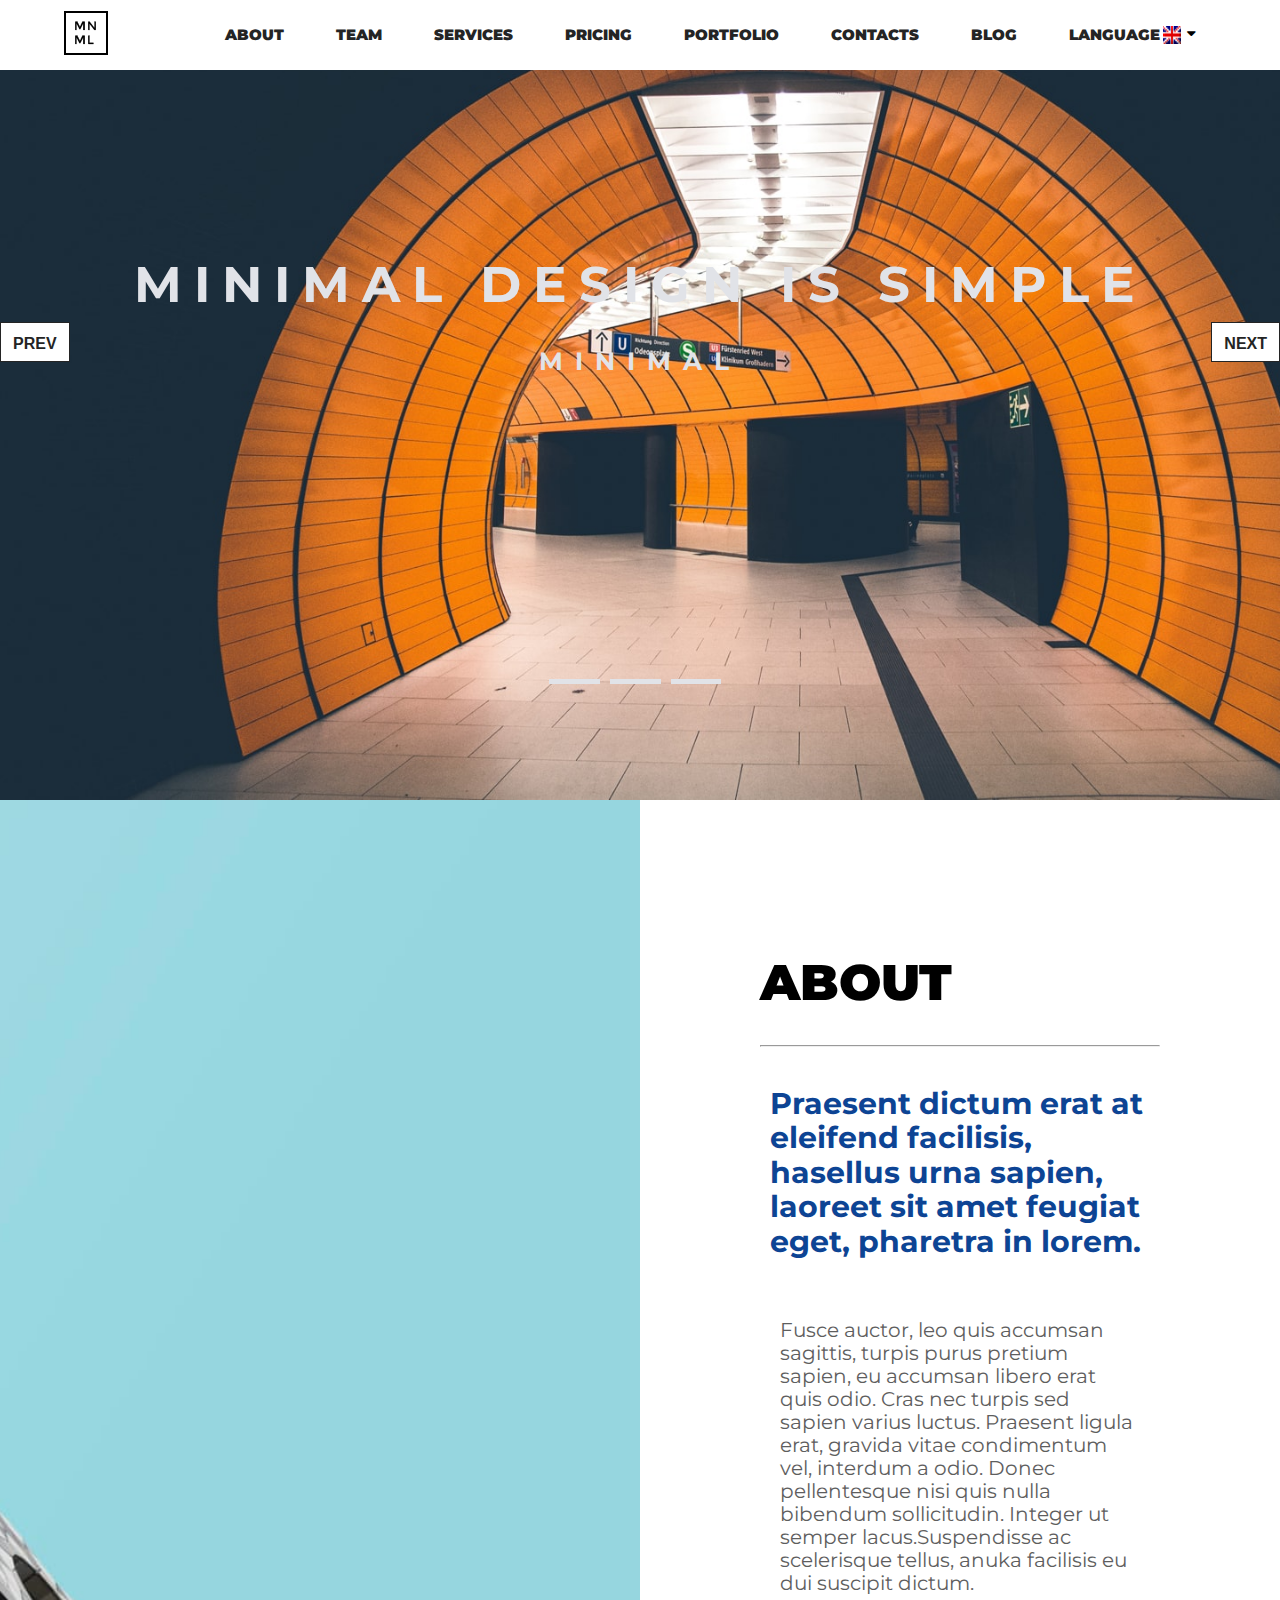
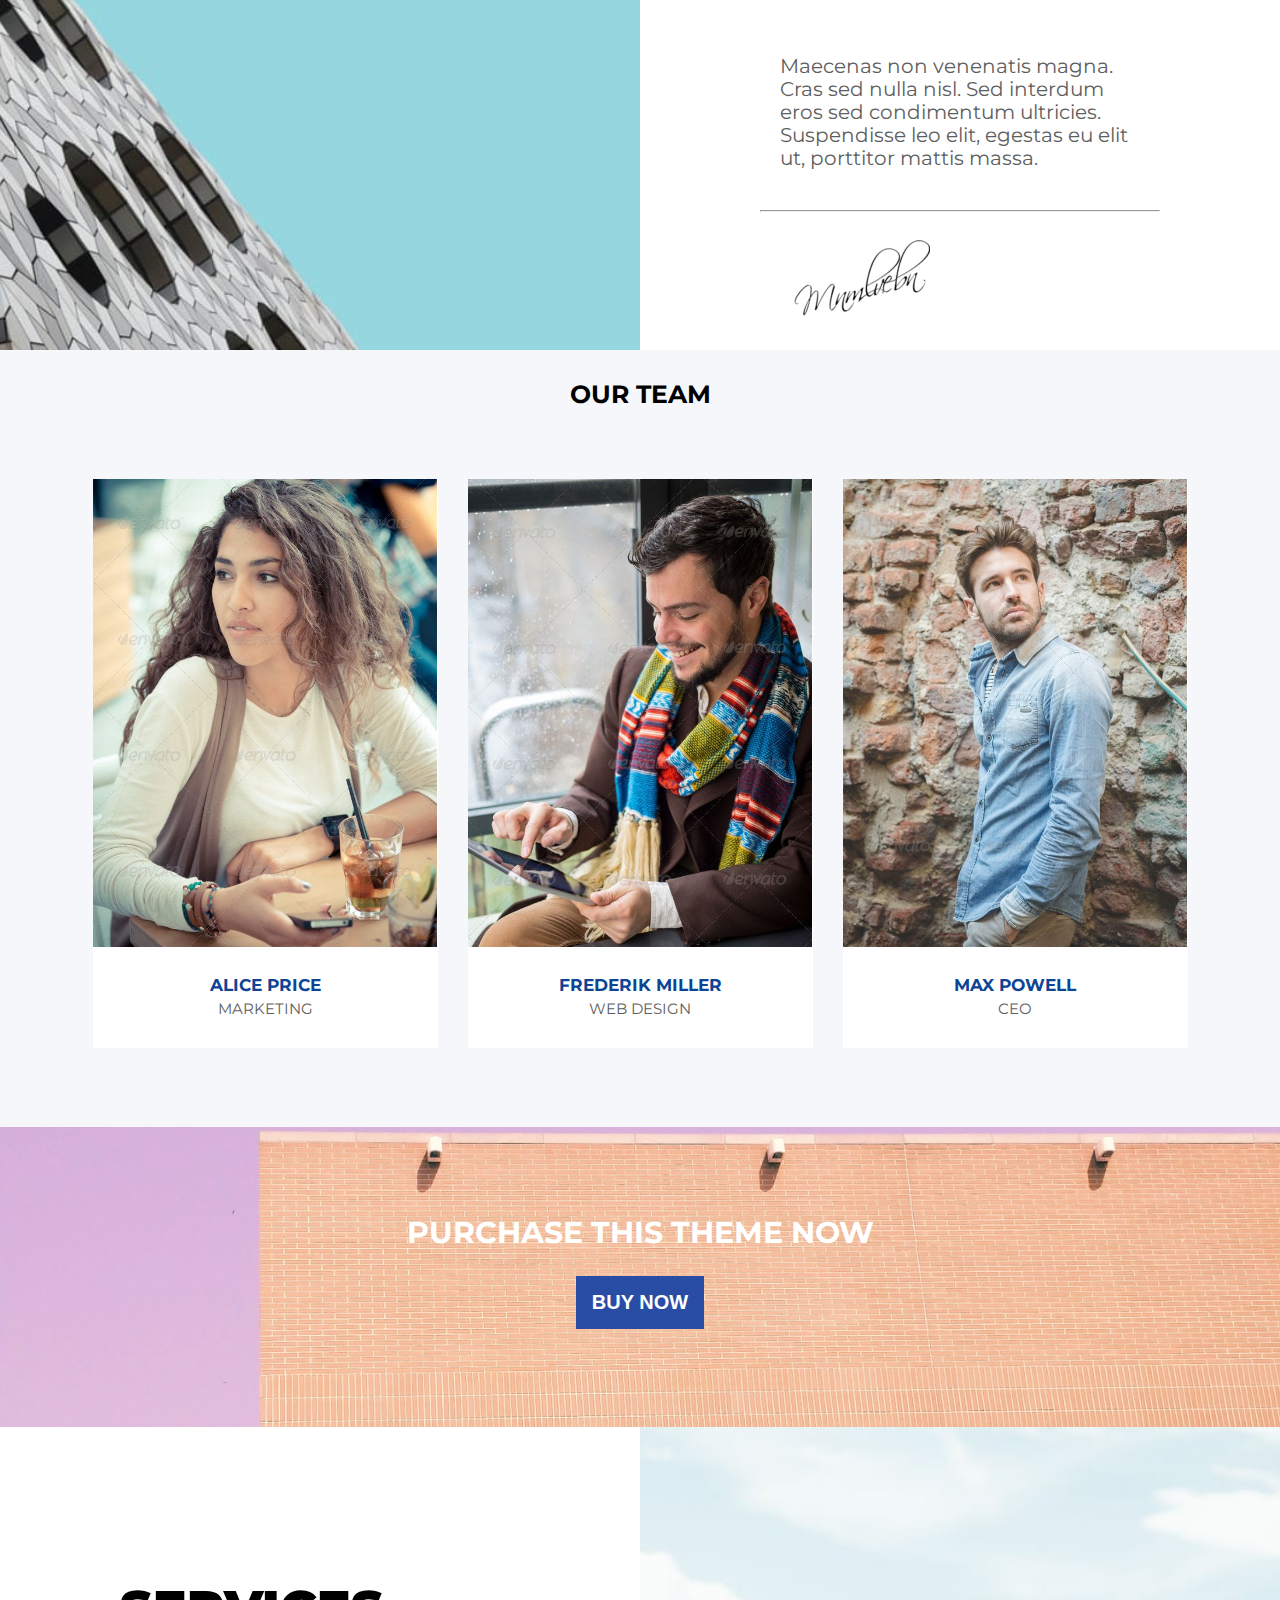
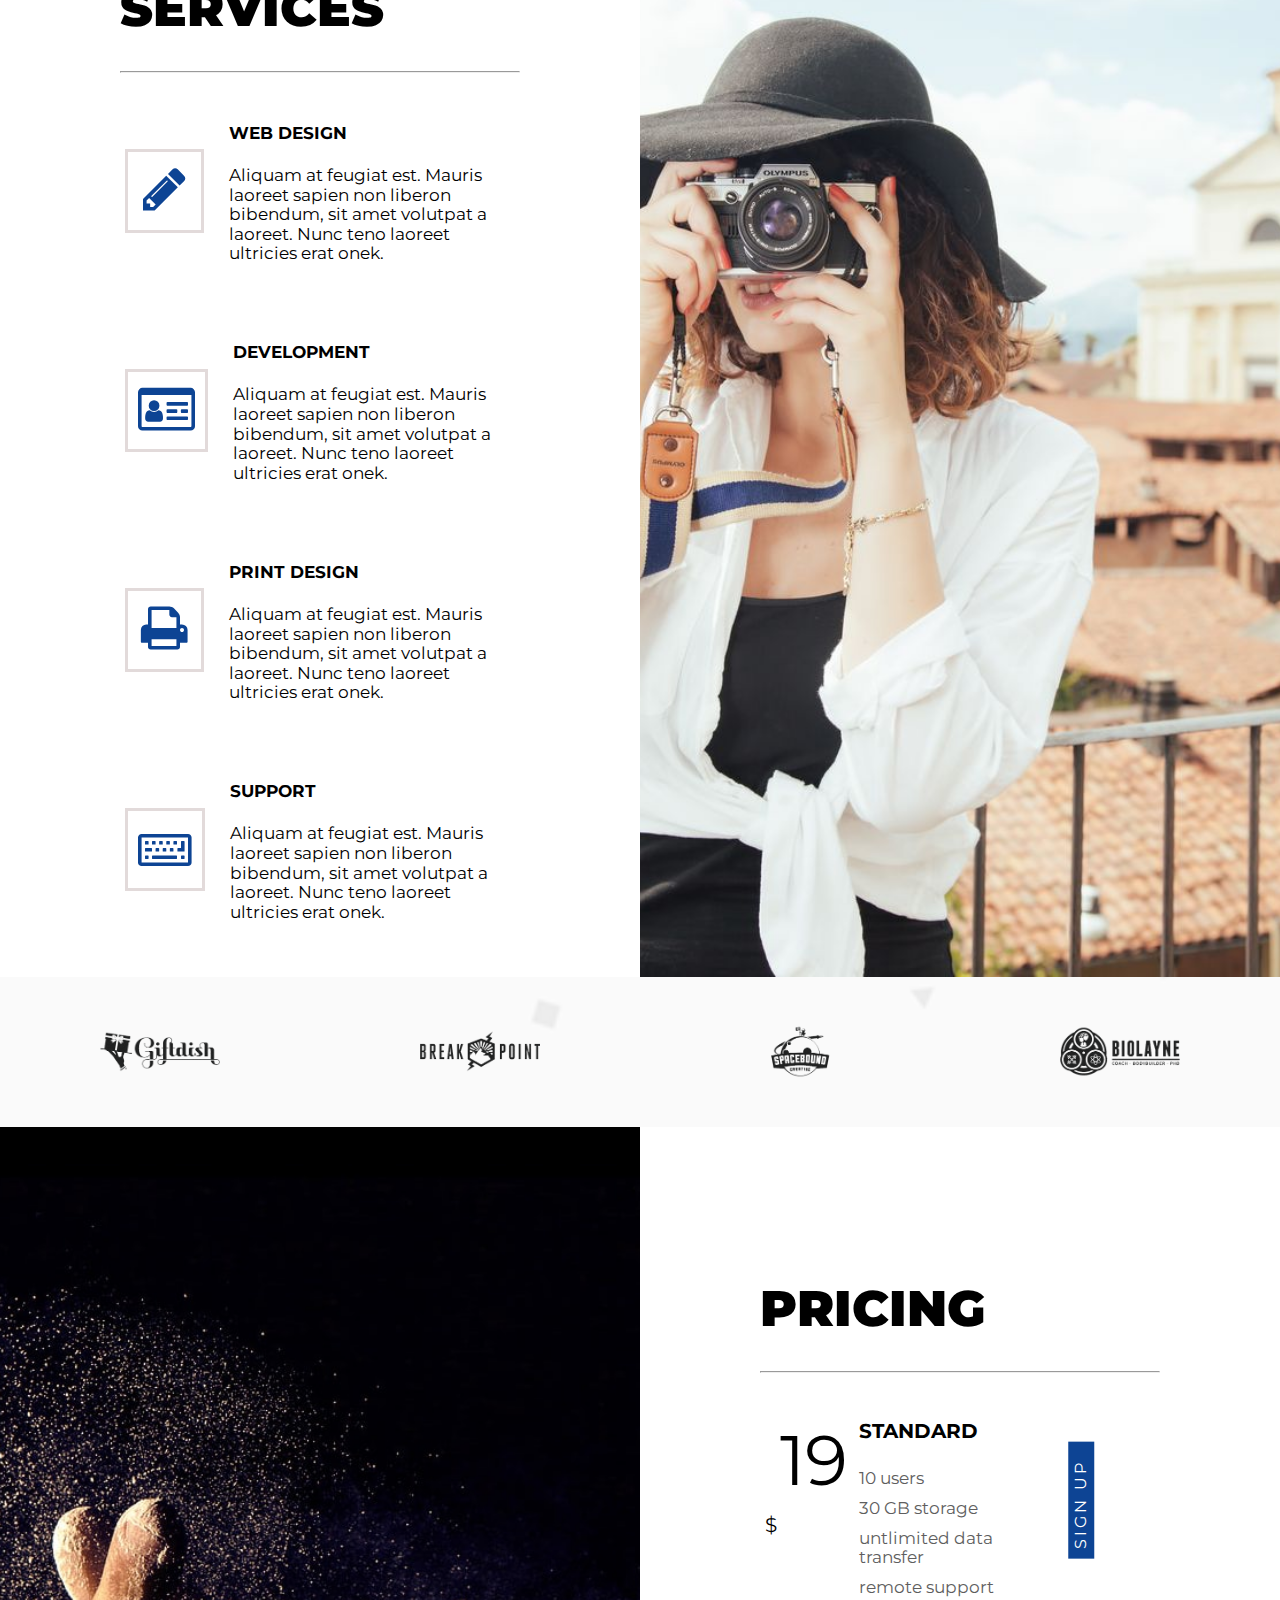
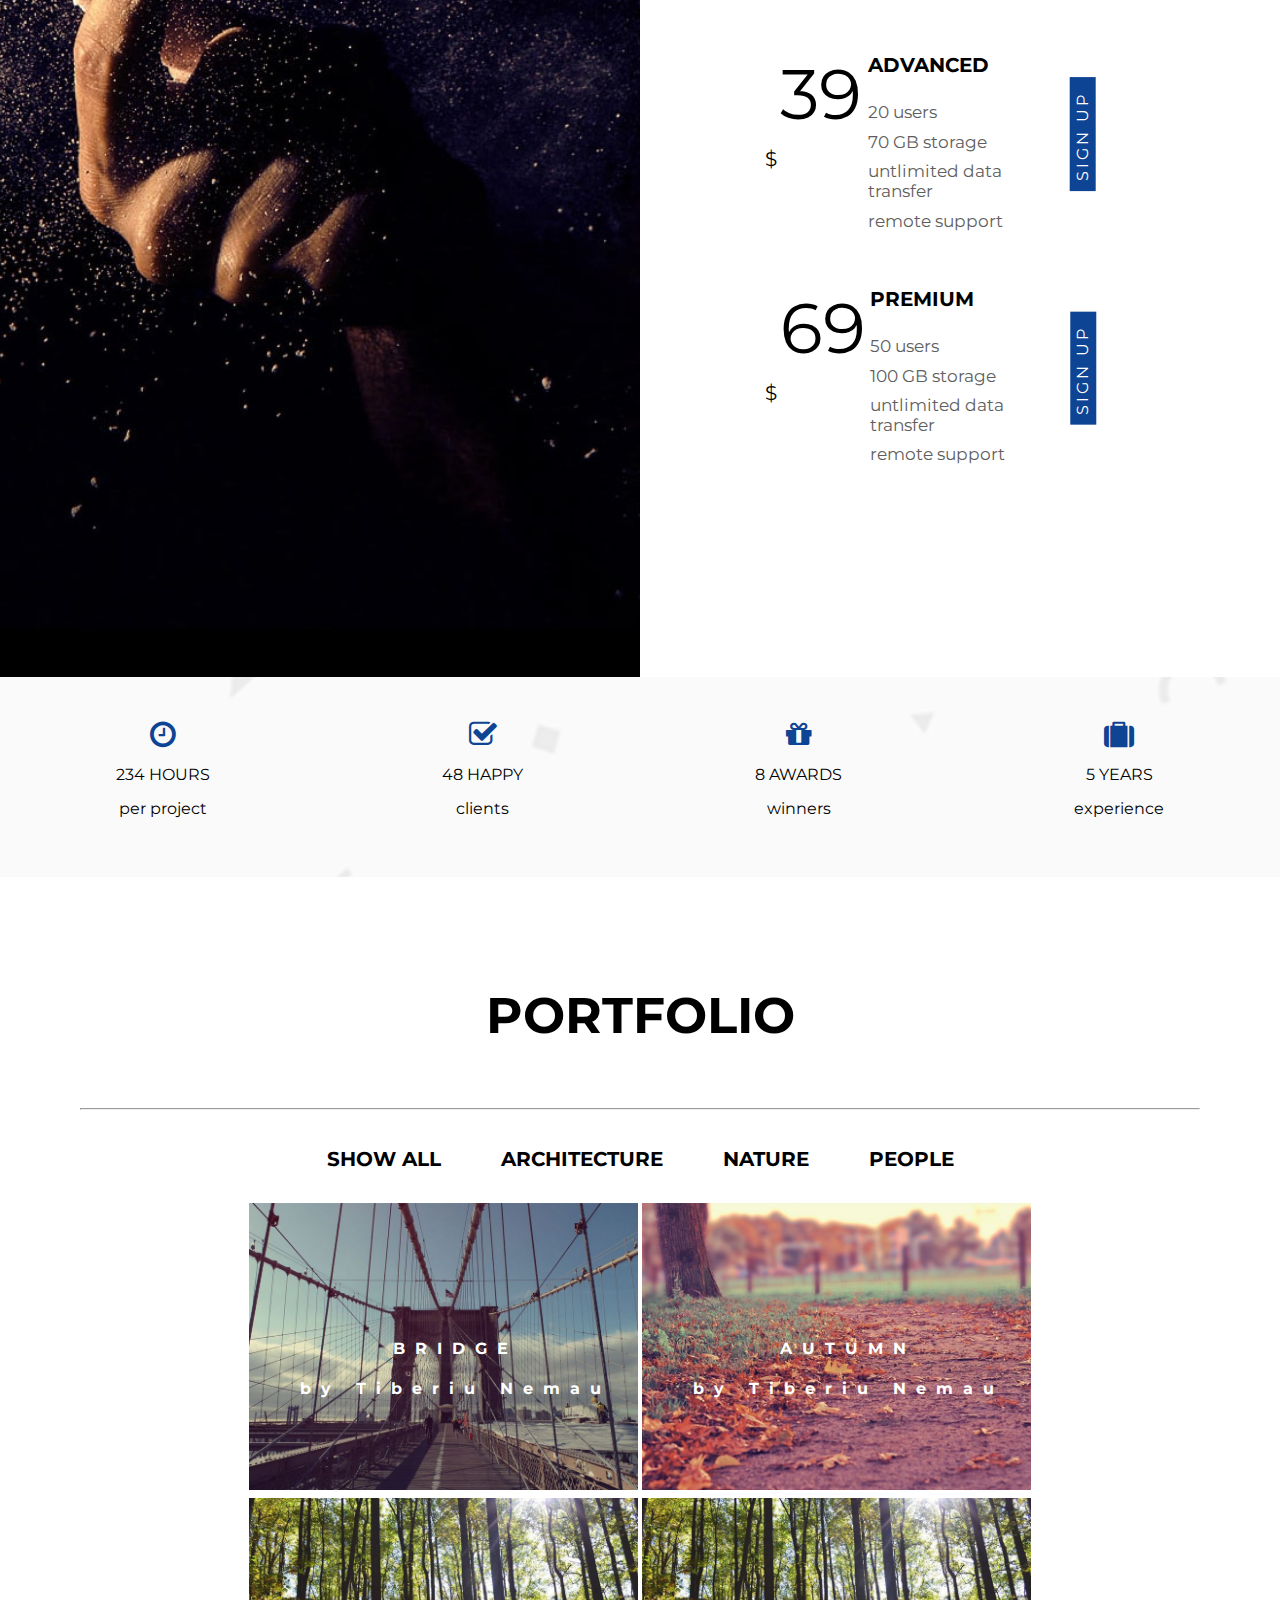
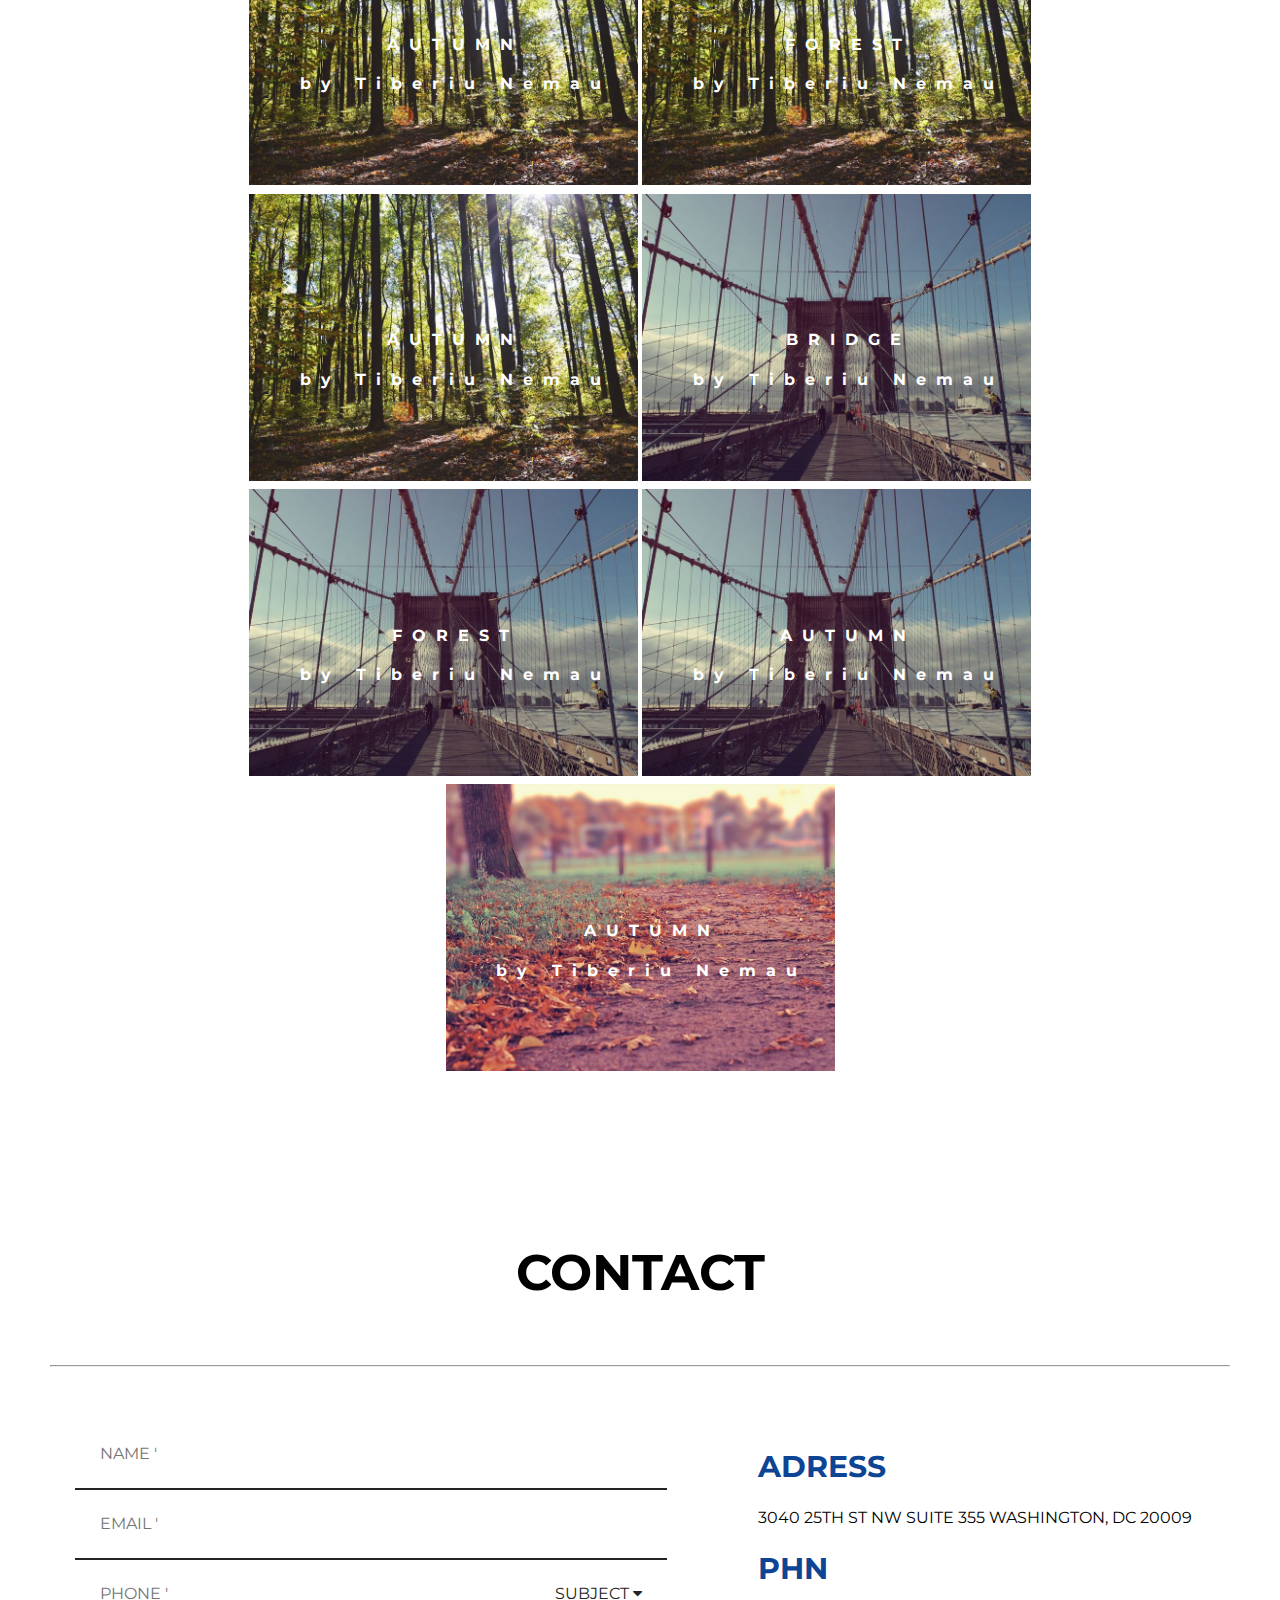
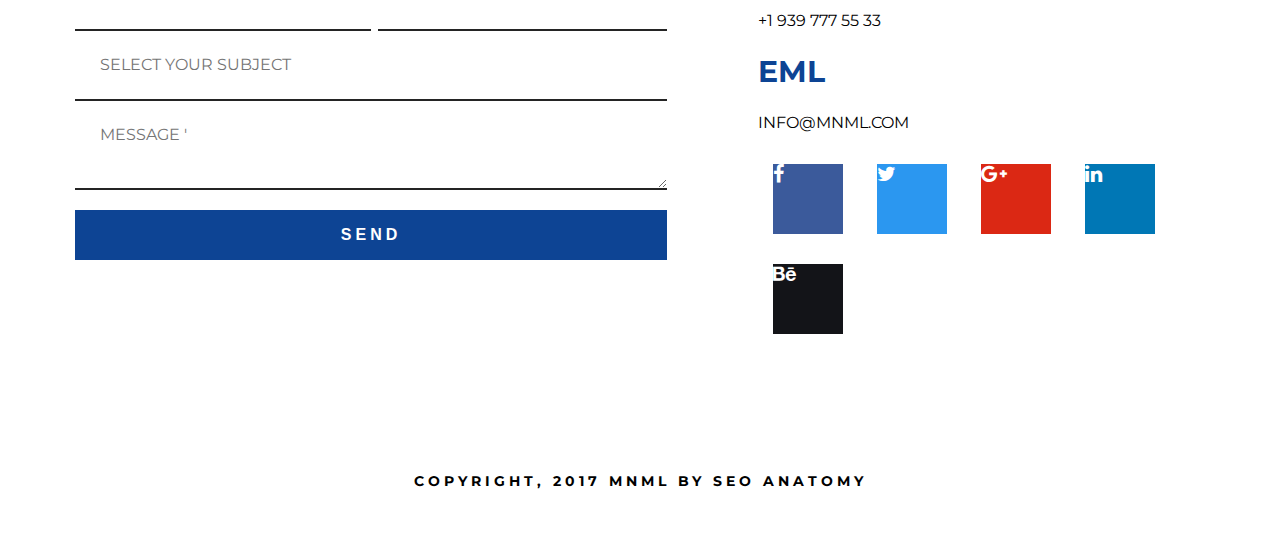
<file: Minimal Portfolio Theme/index.html>
<!DOCTYPE html>
<html>
<head>
	<meta charset="utf-8">
	<title>Alena Minimal Portfolio</title>
	<link rel="stylesheet" type="text/css" href="normalize.css">
	<link rel="stylesheet" href="https://cdnjs.cloudflare.com/ajax/libs/font-awesome/4.7.0/css/font-awesome.min.css">
	<script src="https://ajax.googleapis.com/ajax/libs/jquery/3.2.1/jquery.min.js"></script>
	<link href="https://fonts.googleapis.com/css?family=Source+Sans+Pro" rel="stylesheet">
	<link href="https://fonts.googleapis.com/css?family=Montserrat" rel="stylesheet">
	<link rel="stylesheet" type="text/css" href="style.css">
</head>
<body>
	<header>
		<div class="parent">
			<div class="container-nav">
				<span><img src="images/logo.png" alt="company logo"></span>
				<nav class="hidden">
					<span class="fa fa-bars"></span>
				</nav>
				<nav class="unhidden">
					<ul>
						<li><a href="#about">About</a></li>
						<li><a href="#team">Team</a></li>
						<li><a href="#services">Services</a></li>
						<li><a href="#pricing">Pricing</a></li>
						<li><a href="#portfolio">Portfolio</a></li>
						<li><a href="#contacts">Contacts</a></li>
						<li><a href="#blog">Blog</a></li>
						<li><a href="#language">Language</a><img src="images/gb.png"><span id="engfra" class="fa fa-caret-down"></span></li>
					</ul>
				</nav>
			</div>
			<ol class="language">
				<li><a href="#"">English<span><img src="images/gb.png"></span></a></li>
				<li><a href="#">Francais<span><img src="images/fr.png"></span></a></li>
			</ol>
		</div>
		<section id="cover" class="cover">
			<div class="elements">
				<button class="prev">PREV</button>
				<article>
					<h1>Minimal Design is Simple</h1>
					<h4>MINIMAL</h4>
					<div class="lines">
						<span class="color"></span>
						<span id="color-one" class="color"></span>
						<span id="color-two" class="color"></span>
					</div>
				</article>
				<button class="next">NEXT</button>
			</div>
		</section>
	</header>
	<section id="about" class="about section">
		<div class="left">
			<div class="cover-about"></div>
		</div>
		<div class="right universal-look">
			<h1>ABOUT</h1>
			<hr>
			<h3>Praesent dictum erat at eleifend facilisis, hasellus urna sapien, laoreet sit amet feugiat eget, pharetra in lorem.</h3>
			<p>Fusce auctor, leo quis accumsan sagittis, turpis purus pretium sapien, eu accumsan libero erat quis odio. Cras nec turpis sed sapien varius luctus. Praesent ligula erat, gravida vitae condimentum vel, interdum a odio. Donec pellentesque nisi quis nulla bibendum sollicitudin. Integer ut semper lacus.Suspendisse ac scelerisque tellus, anuka facilisis eu dui suscipit dictum.</p>
			<p>Maecenas non venenatis magna. Cras sed nulla nisl. Sed interdum eros sed condimentum ultricies. Suspendisse leo elit, egestas eu elit ut, porttitor mattis massa.</p>
			<hr>
			<img src="images/signature.png" alt="signature">
		</div>
	</section>
	<section id="team" class="team">
		<h3>OUR TEAM</h3>
		<section class="section2">
			<article class="team-tag">
				<div class="container-img">
					<div class="overlay">
						<h3>VIEW BIO</h3>
					</div>
					<img src="images/alice.jpg" alt="alice price">
				</div>
				<h4>ALICE PRICE</h4>
				<p>MARKETING</p>
			</article>
			<article class="team-tag">
				<div class="container-img">
					<div class="overlay">
						<h3>VIEW BIO</h3>
					</div>
				<img src="images/frederick.jpg" alt="frederick miller">
				</div>
				<h4>FREDERIK MILLER</h4>
				<p>WEB DESIGN</p>
			</article>
			<article class="team-tag">
				<div class="container-img">
					<div class="overlay">
						<h3>VIEW BIO</h3>
					</div>
				<img src="images/max.jpg" alt="max powell">
				</div>
				<h4>MAX POWELL</h4>
				<p>CEO</p>
			</article>
		</section>
	</section>
	<div class="purchase">
		<h2>PURCHASE THIS THEME NOW</h2>
		<button>BUY NOW</button>
	</div>
	<section id="services" class="services section">
		<div class="left universal-look">
			<h1>SERVICES</h1>
			<hr>
			<div class="services-tags">
				<button><span class="fa fa-pencil"></span></button>
				<div class="services-text">
					<h4>WEB DESIGN</h4>
					<p>Aliquam at feugiat est. Mauris laoreet sapien non liberon bibendum, sit amet volutpat a laoreet. Nunc teno laoreet ultricies erat onek.</p>
				</div>
			</div>
			<div class="services-tags">
				<button><span class="fa fa-id-card-o"></span></button>
				<div class="services-text">
					<h4>DEVELOPMENT</h4>
					<p>Aliquam at feugiat est. Mauris laoreet sapien non liberon bibendum, sit amet volutpat a laoreet. Nunc teno laoreet ultricies erat onek.</p>
				</div>
			</div>
			<div class="services-tags">
				<button><span class="fa fa-print"></span></button>
				<div class="services-text">
					<h4>PRINT DESIGN</h4>
					<p>Aliquam at feugiat est. Mauris laoreet sapien non liberon bibendum, sit amet volutpat a laoreet. Nunc teno laoreet ultricies erat onek.</p>
				</div>
			</div>
			<div class="services-tags">
				<button><span class="fa fa-keyboard-o"></span></button>
				<div class="services-text">
					<h4>SUPPORT</h4>
					<p>Aliquam at feugiat est. Mauris laoreet sapien non liberon bibendum, sit amet volutpat a laoreet. Nunc teno laoreet ultricies erat onek.</p>
				</div>
			</div>
		</div>
		<div class="right">
			<div class="cover-services"></div>
		</div>
	</section>
	<div class="brands">
		<img src="images/brand1.png">
		<img src="images/brand2.png">
		<img src="images/brand3.png">
		<img src="images/brand4.png">
	</div>
	<section id="pricing" class="pricing section">
		<div class="left">
			<div class="cover-pricing"></div>
		</div>
		<div class="right universal-look">
			<h1>PRICING</h1>
			<hr>
			<div class="pricing-tags">
				<div class="price">
					19
					<span>$</span>
				</div>
				<div class="price-list">
					<h4>STANDARD</h4>
					<p>10 users</p>
					<p>30 GB storage</p>
					<p>untlimited data transfer</p>
					<p>remote support</p>
				</div>
				<a href="#" class="sign-up">SIGN UP</a>
			</div>
			<div class="pricing-tags">
				<div class="price">
					39
					<span>$</span>
				</div>
				<div class="price-list">
					<h4>ADVANCED</h4>
					<p>20 users</p>
					<p>70 GB storage</p>
					<p>untlimited data transfer</p>
					<p>remote support</p>
				</div>
				<a href="#" class="sign-up">SIGN UP</a>
			</div>
			<div class="pricing-tags">
				<div class="price">
					69
					<span>$</span>
				</div>
				<div class="price-list">
					<h4>PREMIUM</h4>
					<p>50 users</p>
					<p>100 GB storage</p>
					<p>untlimited data transfer</p>
					<p>remote support</p>
				</div>
				<a href="#" class="sign-up">SIGN UP</a>
			</div>
		</div>
	</section>
	<div class="acomplishments">
		<div class="acomp">
			<span class="fa fa-clock-o"></span>
			<p>234 HOURS</p>
			<p>per project</p>
		</div>
		<div class="acomp">
			<span class="fa fa-check-square-o"></span>
			<p>48 HAPPY</p>
			<p>clients</p>
		</div>
		<div class="acomp">
			<span class="fa fa-gift"></span>
			<p>8 AWARDS</p>
			<p>winners</p>
		</div>
		<div class="acomp">
			<span class="fa fa-suitcase"></span>
			<p>5 YEARS</p>
			<p>experience</p>
		</div>
	</div>
	<section id="portfolio" class="portfolio">
		<h1>PORTFOLIO</h1>
		<hr>
		<div class="types">
			<span>SHOW ALL</span>
			<span>ARCHITECTURE</span>
			<span>NATURE</span>
			<span>PEOPLE</span>
		</div>
		<section class="section2">
			<div class="portfolio-main">
				<div class="portfolio-tags">
					<img src="images/portfolio1.jpg" alt="bridge">
					<div class="portfolio-text">
						<h4>BRIDGE</h4>
						<p>by Tiberiu Nemau</p>
					</div>
				</div>
				<div class="portfolio-tags">
					<img src="images/portfolio2.jpg" alt="autumn">
					<div class="portfolio-text">
						<h4>AUTUMN</h4>
						<p>by Tiberiu Nemau</p>
					</div>
				</div>
				<div class="portfolio-tags">
					<img src="images/portfolio3.jpg" alt="forest">
					<div class="portfolio-text">
						<h4>AUTUMN</h4>
						<p>by Tiberiu Nemau</p>
					</div>
				</div>
				<div class="portfolio-tags">
					<img src="images/portfolio3.jpg" alt="forest">
					<div class="portfolio-text">
						<h4>FOREST</h4>
						<p>by Tiberiu Nemau</p>
					</div>
				</div>
				<div class="portfolio-tags">
					<img src="images/portfolio3.jpg" alt="forest">
					<div class="portfolio-text">
						<h4>AUTUMN</h4>
						<p>by Tiberiu Nemau</p>
					</div>
				</div>
				<div class="portfolio-tags">
					<img src="images/portfolio1.jpg" alt="bridge">
					<div class="portfolio-text">
						<h4>BRIDGE</h4>
						<p>by Tiberiu Nemau</p>
					</div>
				</div>
				<div class="portfolio-tags">
					<img src="images/portfolio1.jpg" alt="bridge">
					<div class="portfolio-text">
						<h4>FOREST</h4>
						<p>by Tiberiu Nemau</p>
					</div>
				</div>
				<div class="portfolio-tags">
					<img src="images/portfolio1.jpg" alt="bridge">
					<div class="portfolio-text">
						<h4>AUTUMN</h4>
						<p>by Tiberiu Nemau</p>
					</div>
				</div>
				<div class="portfolio-tags">
					<img src="images/portfolio2.jpg" alt="autumn">
					<div class="portfolio-text">
						<h4>AUTUMN</h4>
						<p>by Tiberiu Nemau</p>
					</div>
				</div>
			</div>
		</section>
	</section>
	<section id="contacts" class="contacts">
		<h1>CONTACT</h1>
		<hr>
		<div class="contacts-main">
			<div class="left2">
				<form>
					<input type="text" name="name" placeholder="name '">
					<input type="email" name="email" placeholder="email '">
					<div class="container-cont">
						<input type="number" name="phone" placeholder="phone '">
						<span class="dropbtn">Subject <span class="fa fa-caret-down"></span></span>
						<div class="dropdown-content">
							<ul>
							    <li><a href="">HTML/CSS</a></li>
							    <li><a href="">JavaScript/JQuery</a></li>
							    <li><a href="">PHP</a></li>
						    </ul>
						</div>
					</div>
					<input type="text" name="subject" placeholder="select your subject"> <!-- padajuci meni pa se bira predmet poruke -->
					<textarea name="message" placeholder="message '"></textarea> 
					<button>SEND</button>
				</form>
			</div>
			<div class="right2">
				<h2>ADRESS</h2>
				<p>3040 25TH ST NW SUITE 355 WASHINGTON, DC 20009</p>
				<h2>PHN</h2>
				<p>+1 939 777 55 33</p>
				<h2>EML</h2>
				<p>INFO@MNML.COM</p>
				<div class="social">
					<button><span class="fa fa-facebook"></span></button>
					<button><span class="fa fa-twitter"></span></button>
					<button><span class="fa fa-google-plus"></span></button>
					<button><span class="fa fa-linkedin"></span></button>
					<button><span class="fa fa-behance"></span></button>
				</div>
			</div>
		</div>
	</section>
	<footer>
		<h3>COPYRIGHT, 2017 MNML BY SEO ANATOMY</h3>
	</footer>
	<script type="text/javascript" src="jquery.js"></script>
</body>
</html>
</file>
<file: Minimal Portfolio Theme/style.css>
/* 01. general */
* {
	box-sizing: border-box;
}

body {
	font-family: 'Montserrat', sans-serif;
}

img {
	max-width: 100%;
	height: auto;
}

a {
	text-decoration: none;
	color: #242424;
}

/* 02. header */
.parent {
	position: fixed;
	max-width: 100%;
	top: 0;
  	left: 0;
  	margin: auto;
  	width: 100%;
  	z-index: 1;
}

.container-nav {
	display: flex;
	flex-direction: row;
	justify-content: space-between;
	align-items: center;
	height: 70px;
	background-color: #fff;
	padding-top: 20px;
	padding-bottom: 20px;

}

.container-nav span {
	margin-left: 5%;
}

.hidden {
	display: none;
}

nav {
	margin-right: 5%;
}

nav ul {
	display: flex;
	flex-direction: row;
	justify-content: space-around;
	align-items: center;
}

ul li {
	list-style: none;
	padding: 26px;
	font-size: 15px;
	font-weight: 900;
	text-transform: uppercase;
}

li:hover {
	background-color: #eee;
}

li a:hover {
	color: #337ab7;
}


li {
	display: flex;
	flex-direction: row;
	justify-content: space-around;
	
}

li span {
	cursor: pointer;
}

li img {
	padding-left: 3px;
}

.language {
	display: none;
}

ol {
	width: 10%;
	padding: 0;
	background-color: #fff;
	align-self: flex-end;
	display: flex;
    flex-direction: column;
    align-items: flex-end;
    margin: 0;
    float: right;
    padding: 15px;
    margin-right: 6%;
}


ol:hover {
	background-color: #eee;
}

.cover {
	background-image: url("images/cover.jpg");
	background-size: cover;
	background-repeat: no-repeat;
	height: 800px;
	
}

.elements {
	display: flex;
	flex-direction: row;
	justify-content: space-between;
	align-items: center;

}
.elements button {
	width: auto;
	height: 40px;
	background-color: #fff;
	color: #242424;
	border:1px solid #242424;
	padding: 12px;
	font-weight: bold;
	outline: none;
}

.elements button:hover {
	background-color: #0D4494;
	color: #fff;
	cursor: pointer;

}

.cover article {
	margin: auto;
	margin-top: 20%;
	text-align: center;
	text-transform: uppercase;
	color: #e1e3e8;
	font-size: 25px;
	letter-spacing: 12px;
}

.cover h1 {
	margin-top: 0;
	margin-bottom: 0;
}

.lines {
	display: flex;
	flex-direction: row;
	justify-content: center;
	margin-top: 30%;
}

.color {
	width: 5%;
	background-color: #e1e3e8;
	height: 5px;
	margin-right: 10px;
}

/* 03. main genereal */

.section {
	display: flex;
	flex-direction: row;

}

.section2 {
	display: flex;
	flex-direction: row;
	justify-content: center;
	align-items: center;
	padding-bottom: 5%;
}

.left {
	width: 50%;
	height: 1000px;
}

.right {
	width: 50%;
	height: 1000px;

}

.universal-look {
	padding: 120px;
	padding-bottom: 100px;
}

.universal-look h1 {
	font-size: 50px;
	font-weight: 900;

}

/* 04. about */
.cover-about {
	background-image: url(images/about.jpg);
	background-size: cover;
	background-position: center center;
	background-repeat: no-repeat;
	height: 1000px;
}

.right h3 {
	color: #0D4494;
	padding: 10px;
	font-size: 30px;
}

.right p {
	color: #5E5E5E;
	padding: 20px;
	font-size: 20px;
}

.right img {
	padding: 20px;
}

/* 05. team */
.team {
	background-color: #F5F7FA;
}

.team h3 {
	text-align: center;
	margin-top: 0;
    padding: 30px;
    font-size: 25px;
    font-weight: bold;
}

.team-tag {
	width: 345px;
	height: auto;
	padding: 10px;
	margin: 15px;
	background-color: #fff;
    padding-left: 0;
    padding-right: 0;
    padding-top: 0;
    cursor: pointer;
}

.container-img {
	position: relative;
}

.overlay {
  position: absolute;
  top: 0;
  bottom: 0;
  left: 0;
  right: 0;
  height: 100%;
  width: 100%;
  opacity: 0;
  transition: .5s ease;
  background-color: #002aba;
}

.overlay h3 {
	color: #fff;
	margin: 50% auto;
}

.overlay:hover {
  opacity: 0.8;
}


.team-tag h4 {
	color: #0D4494;
	font-size: 17px;
	padding-top: 20px;
	margin: 0;
	margin-top: 5px;
	text-align: center;
	padding-left: 10px;
	padding-right: 10px;
}

.team-tag p {
	color: #5E5E5E;
	font-size: 15px;
	padding-bottom: 20px;
	margin: 0;
	margin-top: 5px;
	text-align: center;
	padding-left: 10px;
	padding-right: 10px;
}

/* 06. div purchase */

.purchase {
	background-image: url(images/purchase.jpg);
	background-size: cover;
	background-position: center center;
	height: 300px;
	display: flex;
    flex-direction: column;
    align-items: center;
}

.purchase h2 {
	align-self: center;
    margin-top: 7%;
    color: #fff;
    font-size: 30px;
}

.purchase button {
	background-color: #294ca5;
    color: #fff;
    font-size: 20px;
    padding: 15px;
    width: 10%;
    font-weight: bold;
    border: none;
}

/* 07. services */

.cover-services {
	background-image: url(images/services.jpg);
	background-size: cover;
	background-position: center center;
	background-repeat: no-repeat;
	height: 1000px;
}

.services-tags {
	display: flex;
	flex-direction: row;
	align-items: center;
}

.services-tags button {
	font-size: 50px;
    background-color: #fff;
    color: #0D4494;
    border: 3px solid #e2dada;
    margin-left: 5px;
    margin-right: 5px;
    padding: 10px;
    width: 100px;
}

.services-text {
	margin: 10px;
    padding: 10px;
    width: 400px;
}

.services-text {
	font-size: 17px;
}

/* 08. brands */

.brands {
	background-image: url(images/pattern.png);
	background-size: cover;
	background-position: center center;
	height: 150px;
	display: flex;
    flex-direction: row;
    align-items: center;
    justify-content: space-around;
}

.brands img {
	height: 55px;
	width: 120px;
	transition: all .4s ease-in-out;
}

.cover-pricing {
	background-image: url(images/pricing.jpg);
	background-size: cover;
	background-position: center center;
	background-repeat: no-repeat;
	height: 1000px;
}

.brands img:hover {
	opacity: 1;
	transform: scale(1.1);
}

/* 09. pricing */

.pricing-tags {
	display: flex;
    flex-direction: row;
    justify-content: space-around;
    align-items: center;
    margin: 20px;
}

.price-list h4 {
	font-size: 20px;
	font-weight: bold;
}

.price-list p {
	margin: 0;
	padding: 0;
	font-size: 17px;
	padding-bottom: 10px;
}

.price {
	font-size: 70px;
}

.price span {
	font-size: 20px;
	position: relative;
	bottom: 33px;
	left: -15px;
}

.sign-up {
	background: #0D4494;
    color: #fff;
    letter-spacing: 3px;
    padding: 4px 10px;
    right: -10.2%;
    text-transform: uppercase;
    transform: rotate(-90deg);
    width: 140px;
}

/* 10. acomplishments */

.acomplishments {
	background-image: url(images/pattern.png);
	background-size: cover;
	background-position: center center;
	height: 200px;
	display: flex;
    flex-direction: row;
    align-items: center;
    justify-content: space-around;
}

.acomp {
	text-align: center;
}

.acomp span {
	font-size: 30px;
    color: #0D4494;
}

/* 11. portfolio */

.portfolio {
	padding: 80px;
}

.portfolio h1 {
	text-align: center;
	margin-top: 0;
    padding: 30px;
    font-size: 50px;
    font-weight: bold;
}

.types {
	display: flex;
	flex-direction: row;
	justify-content: center;
	align-items: center;
}

.types span {
	margin: 10px;
	font-size: 20px;
	font-weight: bold;
	padding: 20px;
}

.portfolio-main {
	display: flex;
	flex-direction: row;
	justify-content: center;
	flex-wrap: wrap;
	align-items: center;
}

.portfolio-tags {
	margin: 2px;
	position: relative;
	overflow: hidden;
	cursor: pointer;
}

.portfolio-tags img {
	width: 389px;
	height: 287px;
	transition: all .6s ease-in-out;
}

.portfolio-tags img:hover {
	opacity: 1;
	transform: scale(1.25);

}

.portfolio-text {
	position: absolute;
    margin-top: -45%;
    margin-left: 13%;
    color: #fff;
    letter-spacing: 10px;
    text-align: center;
    font-weight: bold;
}

/* 12. contact */

.contacts {
	padding: 50px;
	padding-top: 0;
}

.contacts h1 {
	text-align: center;
	margin-top: 0;
    padding: 30px;
    font-size: 50px;
    font-weight: bold;
}

.contacts-main {
	display: flex;
	flex-direction: row;
}

.left2 {
	width: 60%;
	margin-top: 20px;
}

.right2 {
	width: 40%;
	margin-top: 50px;
}

.left2 form {
 
    display: flex;
    flex-direction: column;
    padding: 25px;
}

.left2 input, textarea {
	width: 90%;
    padding: 25px;
    border: 0;
    border-bottom: 2px solid #242424;
    font-family: 'Montserrat', sans-serif;
    text-transform: uppercase;
}

.left2 button {
	width: 90%;
    margin-top: 20px;
    height: 50px;
    color: #fff;
    font-weight: bold;
    background-color: #0d4494;
    border: none;
    letter-spacing: 4px;
    cursor: pointer;
}

.container-cont {
	display: flex;
	flex-direction: row;
	position: relative;
	
}

.dropdown-content {
	display: none;
	background-color: #242424;
	color: #fff;
	width: 40%;
	position: absolute;
	top: 100%;
	left: 50%;
	height: auto;
    
}

.dropdown-content li a {
	text-decoration: none;
    color: #fdf9f9;
    text-align: right;
}

.dropdown-content a:hover {
	color: #337ab7
}


.container-cont input {
	width: 45%;
	
}

.dropbtn {
	width: 44%;
	padding: 25px;
    border: 0;
    border-bottom: 2px solid #242424;
    font-family: 'Montserrat', sans-serif;
    text-transform: uppercase;
    background-color: #fff;
    color: #242424;
    margin-left: 1%;
    text-align: right;
    outline: none;
    cursor: pointer;
}

.right2 h2 {
	color: #0d4494;
	font-size: 30px;
}

.social button {
	border: none;
	margin: 15px;
	padding: 0;
}

.social span {
    height: 70px;
    width: 70px;
    text-align: left;
    font-size: 20px;
    color: #fff;
}

.fa-facebook {
	background-color: #3B5A9B;
}

.fa-twitter {
	background-color: #2B97F0;
}

.fa-google-plus {
	background-color: #DB2814;
}

.fa-linkedin {
	background-color: #0077b5;
}

.fa-behance {
	background-color: #131418;
}

.social span:hover {
	opacity: 0.5;
}

/* 13. footer */

footer {
	margin: 30px;
	margin-bottom: 0;
	padding: 30px;
	text-align: center;
	font-size: 12px;
	letter-spacing: 4px;
}

/* 14. media query */

@media screen and (max-width: 1400px) {

.left {
	width: 50%;
	height: 1150px;
}

.right {
	width: 50%;
	height: 1150px;
}

.cover-about {
	height: 1150px;
}

.cover-services {
	height: 1150px;
}

.cover-pricing {
	height: 1150px;
}

}
@media screen and (max-width: 1100px) {

.dropdown-content {
	display: none;
}

.unhidden {
	display: none;
}

.hidden {
	display: inline-flex;
}

.universal-look h1 {
	font-size: 30px;
	font-weight: 900;

}

.right h3 {
	color: #0D4494;
	padding: 0;
	font-size: 20px;
}

.right p {
	color: #5E5E5E;
	padding: 0;
	font-size: 15px;
}

.services-tags button {
	font-size: 20px;
    margin-left: 5px;
    margin-right: 5px;
    padding: 10px;
    width: 50px;
}

.universal-look {
	padding: 20px;
	padding-bottom: 20px;

}


}

@media screen and (max-width: 750px) {

.section {
	display: flex;
	flex-direction: column;

}

.section2 {
	display: flex;
	flex-direction: column;
	justify-content: center;
	align-items: center;
	padding-bottom: 0;
}

.left {
	width: 100%;

}

.right {
	width: 100%;
	
}

.services-tags button {
	font-size: 20px;
    margin-left: 5px;
    margin-right: 5px;
    padding: 10px;
    width: 50px;
}

.purchase button {
	background-color: #294ca5;
    color: #fff;
    font-size: 20px;
    padding: 10px;
    width: 40%;
    font-weight: bold;
    border: none;
}

.types span {
	font-size: 12px;
	padding: 10px;
}

.contacts-main {
	display: flex;
	flex-direction: column;
}

.left2 {
	width: 100%;
	
}

.right2 {
	width: 100%;	
}

.prev {
	font-size: 10px;
}

.next {
	font-size: 10px;
}


.brands img {
	height: auto;
	width: 20%;
}

.portfolio h1 {
	text-align: center;
	margin-top: 0;
    padding: 0;
    font-size: 30px;
   
}

}
</file>
